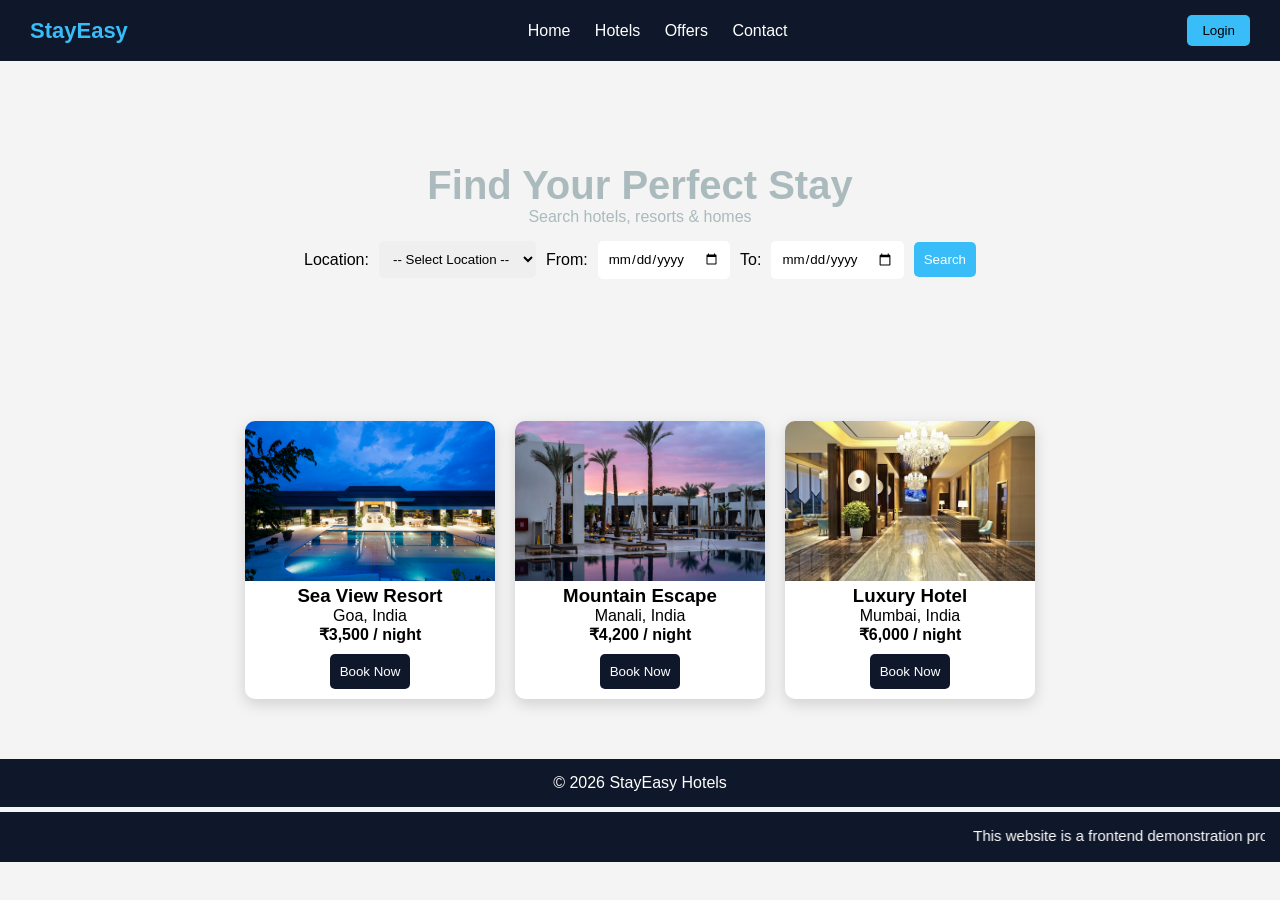
<file: index.html>
<!DOCTYPE html>
<html lang="en">
<head>
<meta charset="UTF-8">
<meta name="viewport" content="width=device-width, initial-scale=1.0">
<meta name="description"
content="StayEasy is a frontend hotel booking UI demo created using HTML and CSS for educational purposes only.">
<title>StayEasy - Hotel Booking UI Demo</title>
<link rel="stylesheet" href="style.css">
</head>
<body>

    <header>
        <div class="navbar">
            <div class="logo">StayEasy</div>
            <nav>
                <a href="#">Home</a>
                <a href="#">Hotels</a>
                <a href="#">Offers</a>
                <a href="#">Contact</a>
            </nav>
            <button class="login">Login</button>
        </div>
    </header>

    <section class="hero">
        <div class="hero-content">
            <h1>Find Your Perfect Stay</h1>
            <p>Search hotels, resorts & homes</p>

            <div class="Search">
                <label for="Location">Location:</label>
                <select name="Location" id="Location" required>
                    <option value="" disabled selected>
                        -- Select Location --
                    </option>
                    <option value="Hyderabad">Hyderabad</option>
                    <option value="Benguluru">Bengaluru</option>
                    <option value="Chennai">Chennai</option>
                    <option value="Vizag">Vizag</option>
                </select>
                <label for="Start">From:</label>
                <input type="date" id="Start">
                <label for="End">To:</label>
                <input type="date" id="End">
                <button>Search</button>
            </div>
        </div>
    </section>

    <section class="hotels">

        <div class="card">
            <img src="beach.jpg">
            <h3>Sea View Resort</h3>
            <p>Goa, India</p>
            <h4>₹3,500 / night</h4>
            <button>Book Now</button>
        </div>

        <div class="card">
            <img src="mountainstay.jpg">
            <h3>Mountain Escape</h3>
            <p>Manali, India</p>
            <h4>₹4,200 / night</h4>
            <button>Book Now</button>
        </div>

        <div class="card">
            <img src="Luxuryhotel.avif">
            <h3>Luxury Hotel</h3>
            <p>Mumbai, India</p>
            <h4>₹6,000 / night</h4>
            <button>Book Now</button>
        </div>

    </section>

    <footer id="demo1">
        <p>© 2026 StayEasy Hotels</p>
    </footer>
    <footer id="demo">
        <marquee direction="left" behavior="scroll" scrollamount="12">
        This website is a frontend demonstration project developed for learning purposes.
        It is not affiliated with any hotel or booking company and does not process reservations or payments.
        </marquee>
    </footer>
</body>
</html>
</file>
<file: style.css>
*{
    margin: 0;
    padding: 0;
    box-sizing:border-box;
    font-family: Arial;
}
body{
    background: #f4f4f4;
}
.navbar{
    display: flex;
    justify-content: space-between;
    align-items: center;
    color: #ffffff;
    background: #0f172a;
    padding: 15px 30px;
    flex-wrap: wrap;
}
.logo{
    font-size: 22px;
    color: #38bdf8;
    font-weight: bolder;
    cursor: pointer;
    transition: 0.3s ease;
}
.logo:hover{
    transform: scale(1.05);
}
nav a{
    font-size: 16px;
    color: #ffffff;
    margin: 0px 10px;
    text-decoration: none;
    transition: 0.3s ease;
    position: relative;
}
nav a::after{
    content: "";
    left:0;
    bottom: -5px;
    width: 0;
    height: 2px;
    position: absolute;
    background: #38bdf8;
    transition: 0.3s ease;
}
nav a:hover::after{
    width:100%;
}
nav a:hover{
    color: #38bdf8;
}
.login{
    color: #000000;
    font-size: 13.33px;
    border: none;
    border-radius: 5px;
    padding: 8px 15px;
    background:#38bdf8;
    cursor:pointer;
    transition: 0.3s ease;
}
.login:hover{
    background:#0ea5e9 ;
    transform: scale(1.05);

}
body{
    background: #f4f4f4;
}
.hero{
    height: 320px;
    display: flex;
    justify-content: center;
    align-items: center;
}
.hero-content{
    text-align: center;
}
.hero h1{
    font-size: 40px;
    color: #0e3f4951;
}
.hero p{
    color: #0e3f4951;
}
.Search{
    margin-top: 15px;
    display: flex;
    gap: 10px;
    justify-content: center;
    align-items: center;
    flex-wrap: wrap;
}
.Search input,
.Search button,
.Search select{
    padding: 10px;
    border: none;
    border-radius: 5px;
    transition: 0.3s ease;
}
.Search input:focus,
.Search select:focus{
    outline: 2px solid #38bdf8;
    transform: scale(1.02);
}
.Search button{
    background: #38bdf8;
    color: white;
    cursor: pointer;
}
.Search button:hover{
    background:#0ea5e9;
    transform: translateY(-2px);
}
.hotels{
    padding: 40px;
    display: flex;
    justify-content: center;
    gap: 20px;
    flex-wrap: wrap;
}
.card{
    background: white;
    width: 250px;
    text-align: center;
    border-radius: 10px;
    overflow: hidden;
    transition: 0.3s ease;
    box-shadow:0 5px 15px rgba(0,0,0,0.15);
}
.card:hover{
    transform: translateY(-6px);
    box-shadow:0 10px 25px rgba(0,0,0,0.15);

}
.card img{
    width: 100%;
    height: 160px;
    object-fit: cover;
}
.card button{
    background:#0f172a;
    color: white;
    border: none;
    border-radius: 5px;
    padding: 10px;
    margin: 10px 0px;
    transition: 0.3s ease;
}
.card button:hover{
    background:#334155;
    transform: translateY(-2px);
}
#demo1{
    background: #0f172a;
    color: white;
    margin: 20px 0px 0px;
    padding: 15px;
    text-align: center;
}
#demo{
    background: #0f172a;
    color: white;
    margin: 5px 0px 0px;
    padding: 15px;
    font-size: 15px;
    text-align: center;
}
</file>
